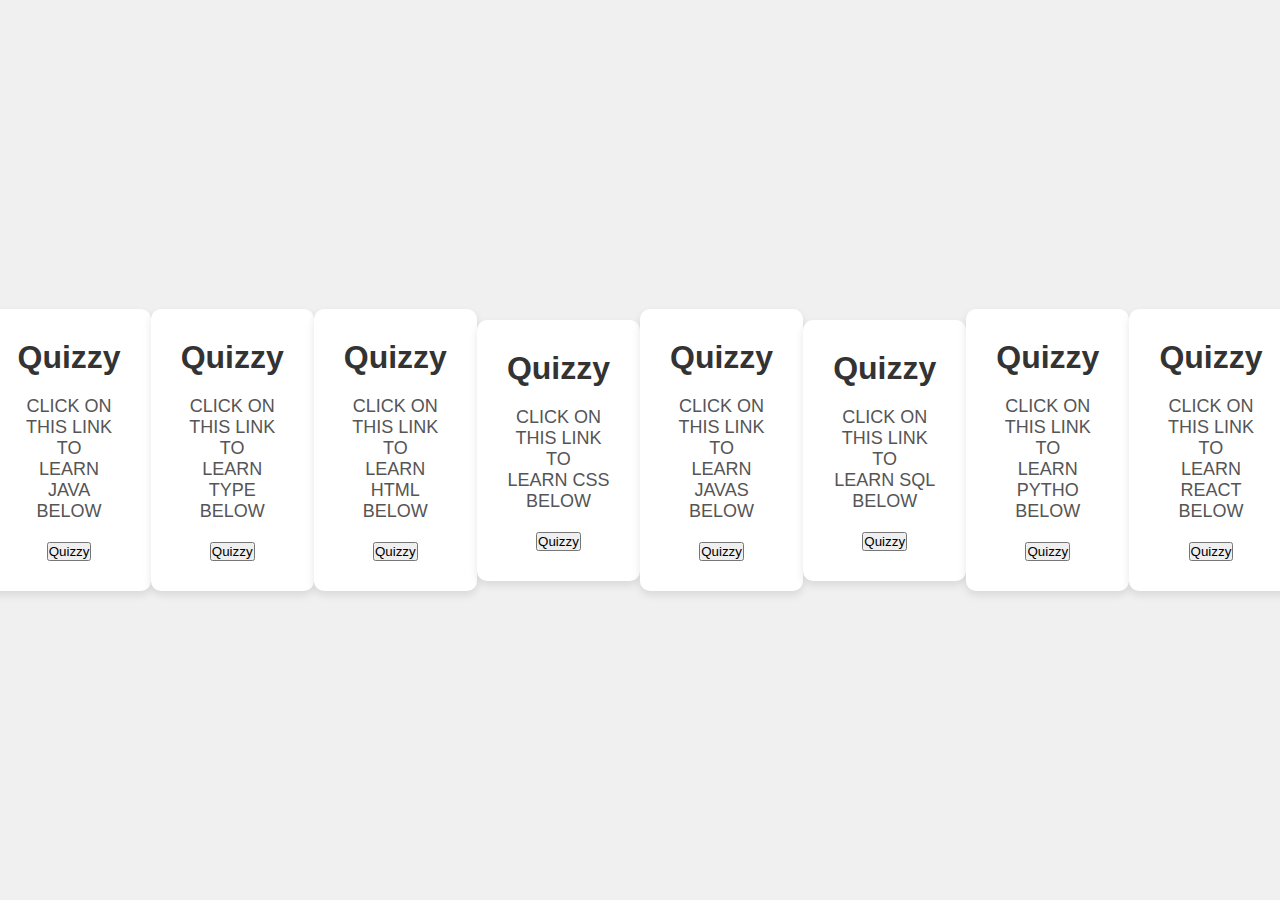
<file: Learn.html>
<!DOCTYPE html>
<html lang="en">
<head>
    <meta charset="UTF-8">
    <meta name="viewport" content="width=device-width, initial-scale=1.0">
    <title>Quizzy</title>
    <link rel="stylesheet" href="Learn.css">
</head>
<body>

<div class="container">
    <h1>Quizzy</h1>
    <p class="instruction">CLICK ON THIS LINK TO<br>LEARN JAVA BELOW</p>
    <button class="buttons" id="buttons">Quizzy</button>
    <!-- <a href="https://www.w3schools.com/java/default.asp" class="quiz-link" id="quizLink">https://www.w3schools.com/java/default.asp</a> -->
</div>
<script>
    document.getElementById("buttons").addEventListener('click', function(event) {
        event.preventDefault();
        alert('You are being redirected to W3Schools to learn java!');
        window.location.href = "https://www.w3schools.com/java/default.asp";
    });
    </script>

<div class="container">
    <h1>Quizzy</h1>
    <p class="instruction">CLICK ON THIS LINK TO<br>LEARN TYPE BELOW</p>
    <button class="buttons" id="buttons">Quizzy</button>
    <!-- <a href="https://www.w3schools.com/typescript/index.php" class="quiz-link" id="quizLink">https://www.w3schools.com/typescript/index.php</a> -->
</div>


<script>
    document.getElementById("buttons").addEventListener('click', function(event) {
        event.preventDefault();
        alert('You are being redirected to W3Schools to learn!');
        window.location.href = "https://www.w3schools.com/typescript/index.php";
    });
    </script>


<div class="container">
    <h1>Quizzy</h1>
    <p class="instruction">CLICK ON THIS LINK TO<br>LEARN HTML BELOW</p>
    <button class="buttons" id="buttons">Quizzy</button>
    <!-- <a href="https://www.w3schools.com/html/default.asp" class="quiz-link" id="quizLink">https://www.w3schools.com/html/default.asp</a> -->
</div>


<script>
    document.getElementById("buttons").addEventListener('click', function(event) {
        event.preventDefault();
        alert('You are being redirected to W3Schools to learn html!');
        window.location.href = "https://www.w3schools.com/html/default.asp";
    });
    </script>
    

<div class="container">
    <h1>Quizzy</h1>
    <p class="instruction">CLICK ON THIS LINK TO<br>LEARN CSS BELOW</p>
    <button class="buttons">Quizzy</button>
    <!-- <a href="https://www.w3schools.com/css/default.asp" class="quiz-link" id="quizLink">https://www.w3schools.com/css/default.asp</a> -->
</div>


<script>
    document.getElementById("buttons").addEventListener('click', function(event) {
        event.preventDefault();
        alert('You are being redirected to W3Schools to learn css!');
        window.location.href ="https://www.w3schools.com/css/default.asp" ;
    });
    </script>

<div class="container">
    <h1>Quizzy</h1>
    <p class="instruction">CLICK ON THIS LINK TO<br>LEARN JAVAS BELOW</p>
    <button class="buttons" id="buttons">Quizzy</button>
    <!-- <a href="https://www.w3schools.com/js/default.asp" class="quiz-link" id="quizLink">https://www.w3schools.com/js/default.asp</a> -->
</div>


<script>
    document.getElementById("buttons").addEventListener('click', function(event) {
        event.preventDefault();
        alert('You are being redirected to W3Schools to learn javascript!');
        window.location.href = "https://www.w3schools.com/js/default.asp";
    });
    </script>

    
     <div class="container">
        <h1>Quizzy</h1>
        <p class="instruction">CLICK ON THIS LINK TO<br>LEARN SQL BELOW</p>
        <button class="buttons" id="buttons">Quizzy</button>
        <!-- <a href="https://www.w3schools.com/sql/default.asp" class="quiz-link" id="quizLink">https://www.w3schools.com/sql/default.asp</a> -->
    </div>
    

    <script>
        document.getElementById("buttons").addEventListener('click', function(event) {
            event.preventDefault();
            alert('You are being redirected to W3Schools to learn sql!');
            window.location.href = "https://www.w3schools.com/sql/default.asp";
        });
        </script>

<div class="container">
    <h1>Quizzy</h1>
    <p class="instruction">CLICK ON THIS LINK TO<br>LEARN PYTHO BELOW</p>
    <button class="buttons" id="buttons">Quizzy</button>
    <!-- <a href="https://www.w3schools.com/python/default.asp" class="quiz-link" id="quizLink">https://www.w3schools.com/python/default.asp</a> -->
</div>


<script>
    document.getElementById("buttons").addEventListener('click', function(event) {
        event.preventDefault();
        alert('You are being redirected to W3Schools to learn python!');
        window.location.href = "https://www.w3schools.com/python/default.asp";
    });
    </script>

<div class="container"> 
    <h1>Quizzy</h1>
    <p class="instruction">CLICK ON THIS LINK TO<br>LEARN REACT BELOW</p> 
    <button class="buttons" id="buttons">Quizzy</button>
    <!-- <a href="https://www.w3schools.com/react/default.asp" class="quiz-link" id="quizLink">https://www.w3schools.com/react/default.asp</a> -->
</div>


<script>
     document.getElementById("buttons").addEventListener('click', function(event) { 
        event.preventDefault(); 
        alert('You are being redirected to W3Schools to learn react!'); 
         window.location.href = "https://www.w3schools.com/react/default.asp"; 
     });
    </script>
</body>
</html>
</file>
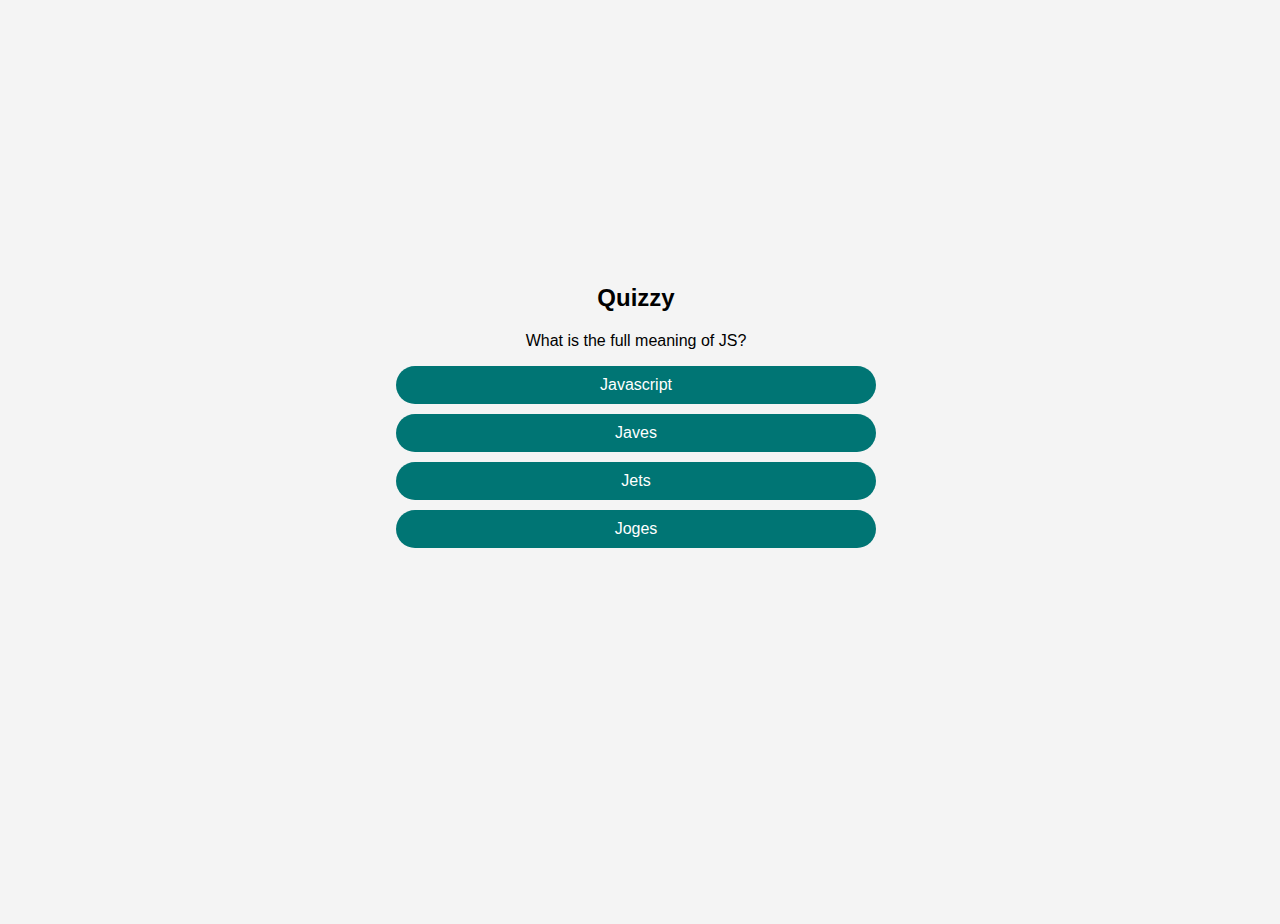
<file: Quiz.html>
<!DOCTYPE html>
<html lang="en">
    <head>
        <meta charset="UTF-8"><meta name="viewport" content="width=device-width, initial-scale=1.0">
        <title>Quizzy App</title>
        </head>
        <body>
            <style>
            body {
            font-family: Arial, Helvetica, sans-serif; 
            padding: 20%; 
            max-width: 600px; 
            background: #f4f4f4;
            align-items: center;
            text-align: center;
            margin-left: 80px;
            margin-bottom: 100px;
        }
     .Ouestion { 
        font-size: 1.2em; 
        margin-bottom: 10px;
    }
     .Options { 
        list-style-type: none; 
        padding: 0%; 
    }
     .Options li {
         margin-bottom: 10px; 
    }
     .Options button {
        width: 80%;
        padding: 10px;
        font-size: 1em;
        cursor: pointer;
        border-radius: 20px;
        background-color:#007574 ;
        color: white;
        border: #007574;
     }
     #result { 
        margin-top: 20px; 
        font-weight: bold
    }
     </style>
     <h2>Quizzy</h2>
     <div id="Quiz">
        <div class="Question" id="Question">loading.....</div>
        <ul class="Options" id="Options"></ul>
        <div id="result"></div>
    </div>
    <script src="Quiz.js">
    </script>
    </body>
    </html>
</file>
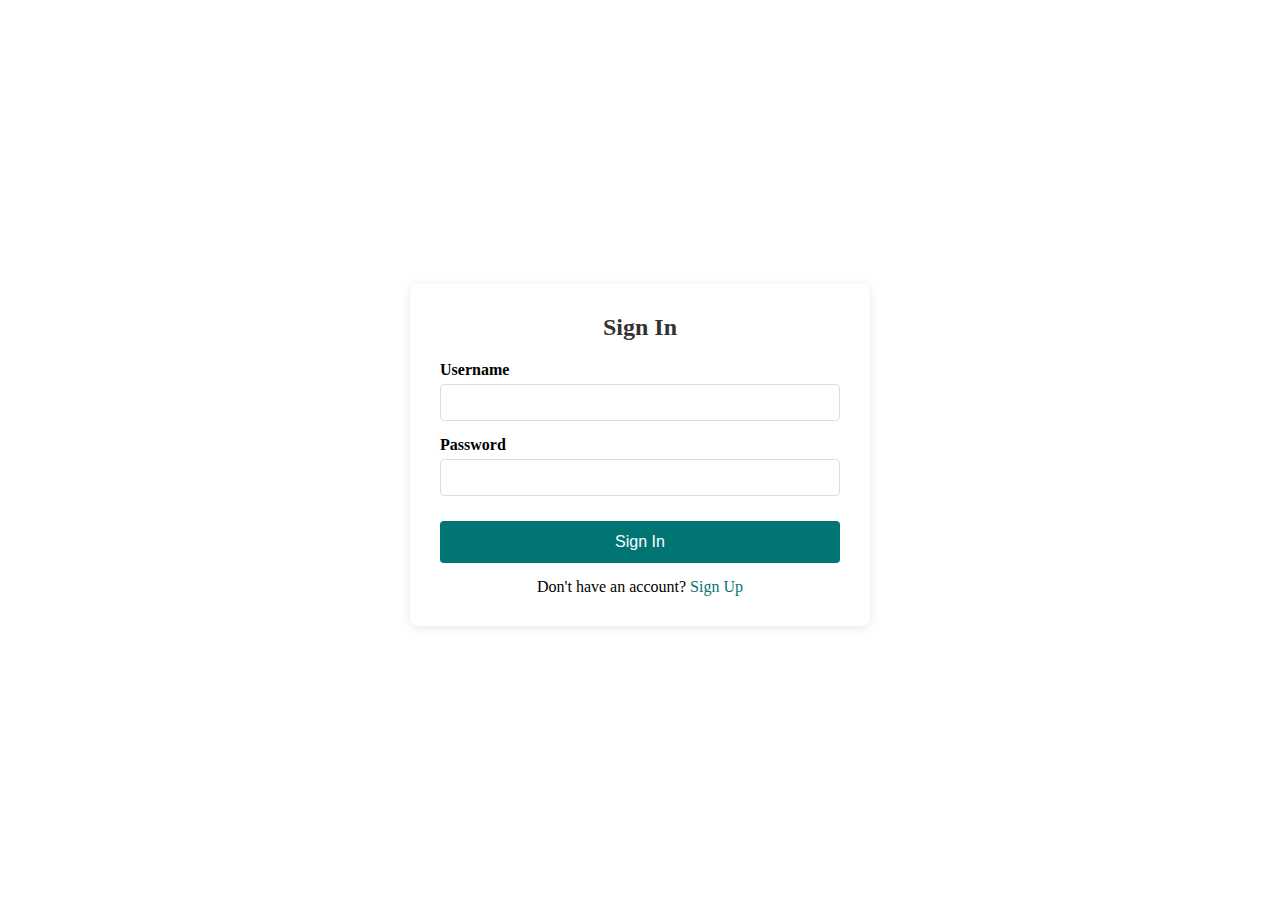
<file: Sign in.html>
<!DOCTYPE html>
<html lang="en">
<head>
    <meta charset="UTF-8">
    <meta name="viewport" content="width=device-width, initial-scale=1.0">
    <title>Document</title>
    <link rel="stylesheet" href="./Sign in.css">
</head>
<body>
    <div class="body">
                <div class="signin-form">
                    <h2>Sign In</h2>
                    <form id="signinForm">
                        <div class="form-group">
                            <label for="username">Username</label>
                            <input type="text" id="username" required>
                        </div>
                        <div class="form-group">
                            <label for="password">Password</label>
                            <input type="password" id="password" required>
                        </div>
                        <!-- <div class="form-group"> -->
                            <!-- <label for="phonenumber">Phone number</label> -->
                            <!-- <input type="phonenumber" id="phonenumber" required> -->
                        <!-- </div> -->
                        <button type="submit">Sign In</button>
                    </form>
                    <p class="login-link">Don't have an account? <a href="#">Sign Up</a></p>
                </div>
            </div>
                    <script>
        
        document.getElementById('signinForm').addEventListener('submit', function(e) {
                e.preventDefault();
                
                const username = document.getElementById('username').value;
                const password = document.getElementById('password').value;
                const phonenumber = document.getElementById('phonenumber').value;
                
                
                console.log('Sign In Attempt:');
                console.log('Username:', username);
                console.log('Password:', password);
                console.log('Phone number:', phonenumber);
               
                
                
                alert('Sign in confirmed!');
                
               
                this.reset();
                 window.location.href="./Index.html"
            });
                    </script>
</body>
</html>
</file>
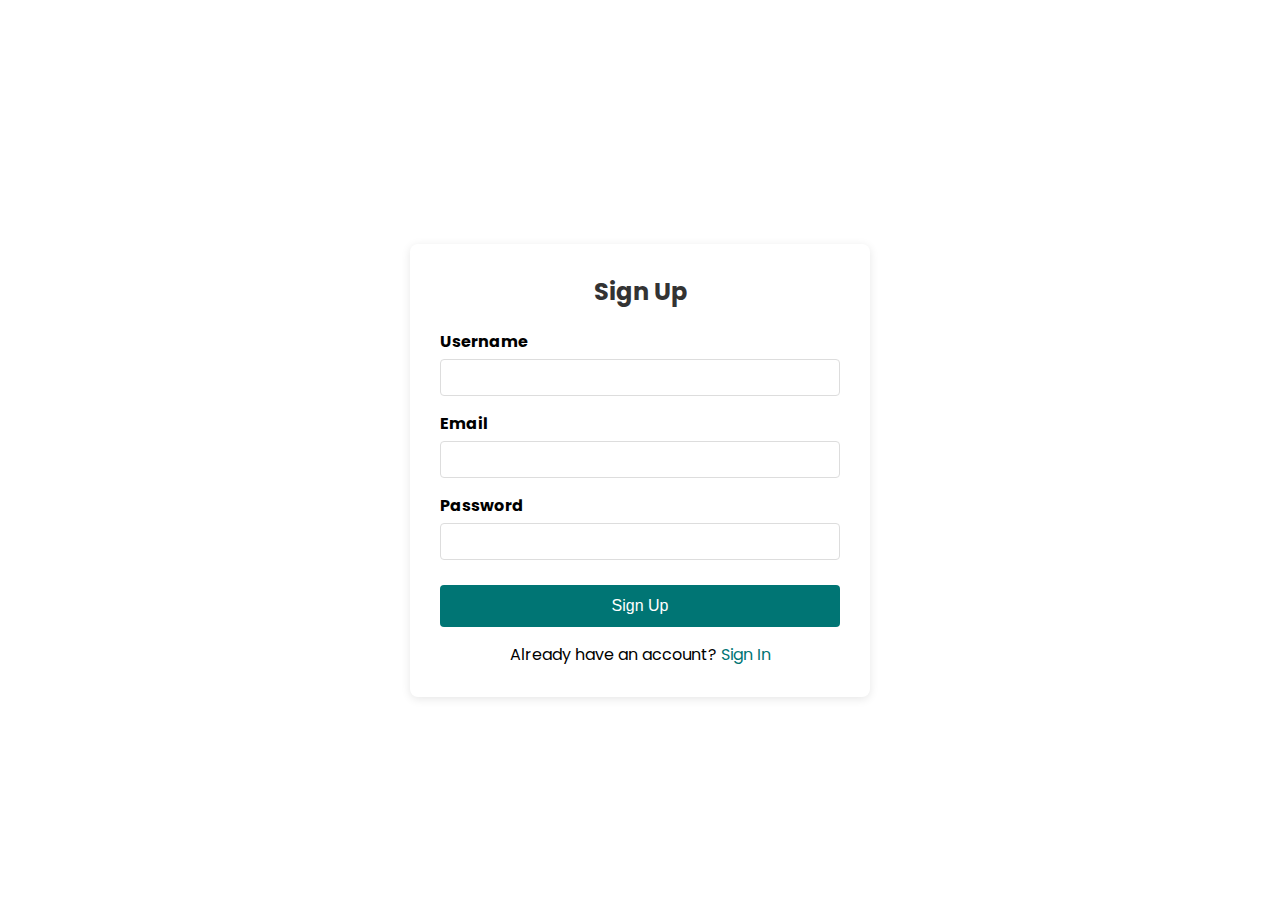
<file: Sign up.html>
<!DOCTYPE html>
<html lang="en">
<head>
    <meta charset="UTF-8">
    <meta name="viewport" content="width=device-width, initial-scale=1.0">
    <title>Document</title>
    <link rel="stylesheet" href="./Sign up.css">
    <link href="https://fonts.googleapis.com/css2?family=Poppins:ital,wght@0,100;0,200;0,300;0,400;0,500;0,600;0,700;0,800;0,900;1,100;1,200;1,300;1,400;1,500;1,600;1,700;1,800;1,900&display=swap" rel="stylesheet">
</head>
<body>
    <div class="body">
        <div class="signup-form">
            <h2>Sign Up</h2>
            <form id="signupForm">
                <div class="form-group">
                    <label for="username">Username</label>
                    <input type="text" id="username" required>
                </div>
                <div class="form-group">
                    <label for="email">Email</label>
                    <input type="email" id="email" required>
                </div>
                <div class="form-group">
                    <label for="password">Password</label>
                    <input type="password" id="password" required>
                </div>
                <button type="submit">Sign Up</button>
            </form>
            <p class="login-link">Already have an account? <a href="Sign in.html">Sign In</a></p>
        </div>
        
    </div>
            <script>

document.getElementById('signupForm').addEventListener('submit', function(e) {
        e.preventDefault();
        
        const username = document.getElementById('username').value;
        const password = document.getElementById('password').value;
        
        
        console.log('Sign Up Attempt:');
        console.log('Username:', username);
        console.log('Password:', password);
       
        
        
        alert('Sign up Successful!');
       
        this.reset();
        window.location.href="./Sign in.html"

      
  document.querySelector("Sign in.html").addEventListener('click', function() {
    console.log('Button clicked!');
    setTimeout(() => {
        window.open('./Sign in.html');
    }, 500);
});

    });

   
            </script>
    
</body>
</html>
</file>
<file: Learn.css>
* {
    margin: 0;
    padding: 0;
}
body {
    font-family: Arial, sans-serif;
    background-color: #f0f0f0;
    display: flex;
    justify-content: center;
    align-items: center;
    height: 100vh;
}

.container {
    text-align: center;
    background-color: white;
    padding: 30px;
    border-radius: 10px;
    box-shadow: 0 4px 8px rgba(0, 0, 0, 0.1);
}

h1 {
    color: #333;
    margin-bottom: 20px;
}

.instruction {
    color: #555;
    font-size: 18px;
    margin-bottom: 20px;
}

.quiz-link {
    display: inline-block;
    padding: 10px 20px;
    background-color: #4CAF50;
    color: white;
    text-decoration: none;
    border-radius: 5px;
    font-size: 16px;
    transition: background-color 0.3s;
}

.quiz-link:hover {
    background-color: #45a049;
}
</file>
<file: Sign in.css>
* {
    padding: 0%;
    margin: 0%;
}

.body {
    width: 100%;
    height: 100vh;
    background-color: white;
    /* flex-direction: column; */
    align-items: center;
    display: flex;
    justify-content: center;
    /* margin-top: 80px; */
}

.signin-form {
    background-color: white;
    padding: 30px;
    border-radius: 8px;
    box-shadow: 0 2px 10px rgba(0, 0, 0, 0.1);
    width: 100%;
    max-width: 400px;
    margin-bottom: 30px;
    margin-top: 40px;
}

.signin-form h2 {
    text-align: center;
    margin-bottom: 20px;
    color: #333;
}

.form-group {
    margin-bottom: 15px;
}

.form-group label {
    display: block;
    margin-bottom: 5px;
    font-weight: bold;
}

.form-group input {
    width: 100%;
    padding: 10px;
    border: 1px solid #ddd;
    border-radius: 4px;
    box-sizing: border-box;
}

button[type="submit"] {
    width: 100%;
    padding: 12px;
    background-color: #007574;
    color: white;
    border: none;
    border-radius: 4px;
    cursor: pointer;
    font-size: 16px;
    margin-top: 10px;
}

button[type="submit"]:hover {
    background-color: #007574;
}

.login-link {
    text-align: center;
    margin-top: 15px;
}

.login-link a {
    color: #007574;
    text-decoration: none;
}

@media (max-width: 480px) {
    .signin-form {
        padding: 20px;
    }
    
    .signin-form h2 {
        font-size: 20px;
    }
    
    .form-group input {
        padding: 10px;
    }
    
    button[type="submit"] {
        padding: 12px;
    }
}
</file>
<file: Sign up.css>
* {
    padding: 0%;
    margin: 0%;
}

.body {
    width: 100%;
    height: 100vh;
    background-color: white;
    /* flex-direction: column; */
    align-items: center;
    display: flex;
    justify-content: center;
    font-family: "Poppins";
}

.signup-form {
    background-color: white;
    padding: 30px;
    border-radius: 8px;
    box-shadow: 0 2px 10px rgba(0, 0, 0, 0.1);
    width: 100%;
    max-width: 400px;
    margin-top: 40px;
    font-family: "Poppins";
}

.signup-form h2 {
    text-align: center;
    margin-bottom: 20px;
    color: #333;
}

.form-group {
    margin-bottom: 15px;
}

.form-group label {
    display: block;
    margin-bottom: 5px;
    font-weight: bold;
}

.form-group input {
    width: 100%;
    padding: 10px;
    border: 1px solid #ddd;
    border-radius: 4px;
    box-sizing: border-box;
}

button[type="submit"] {
    width: 100%;
    padding: 12px;
    background-color: #007574;
    color: white;
    border: none;
    border-radius: 4px;
    cursor: pointer;
    font-size: 16px;
    margin-top: 10px;
}

button[type="submit"]:hover {
    background-color: #007574;
}

.login-link {
    text-align: center;
    margin-top: 15px;
}

.login-link a {
    color: #007574;
    text-decoration: none;
}

@media (max-width: 768px) {
    .body {
        padding: 15px;
    }
    
    .signup-form {
        padding: 25px;
        box-shadow: none;
        max-width: 100%;
    }
    
    .signup-form h2 {
        font-size: 22px;
    }
    
    .form-group input {
        padding: 12px;
    }
}
@media (max-width: 480px) {
    .signup-form {
        padding: 20px;
    }
    
    .form-group {
        margin-bottom: 15px;
    }
    
    button[type="submit"] {
        padding: 14px;
    }
}
</file>
